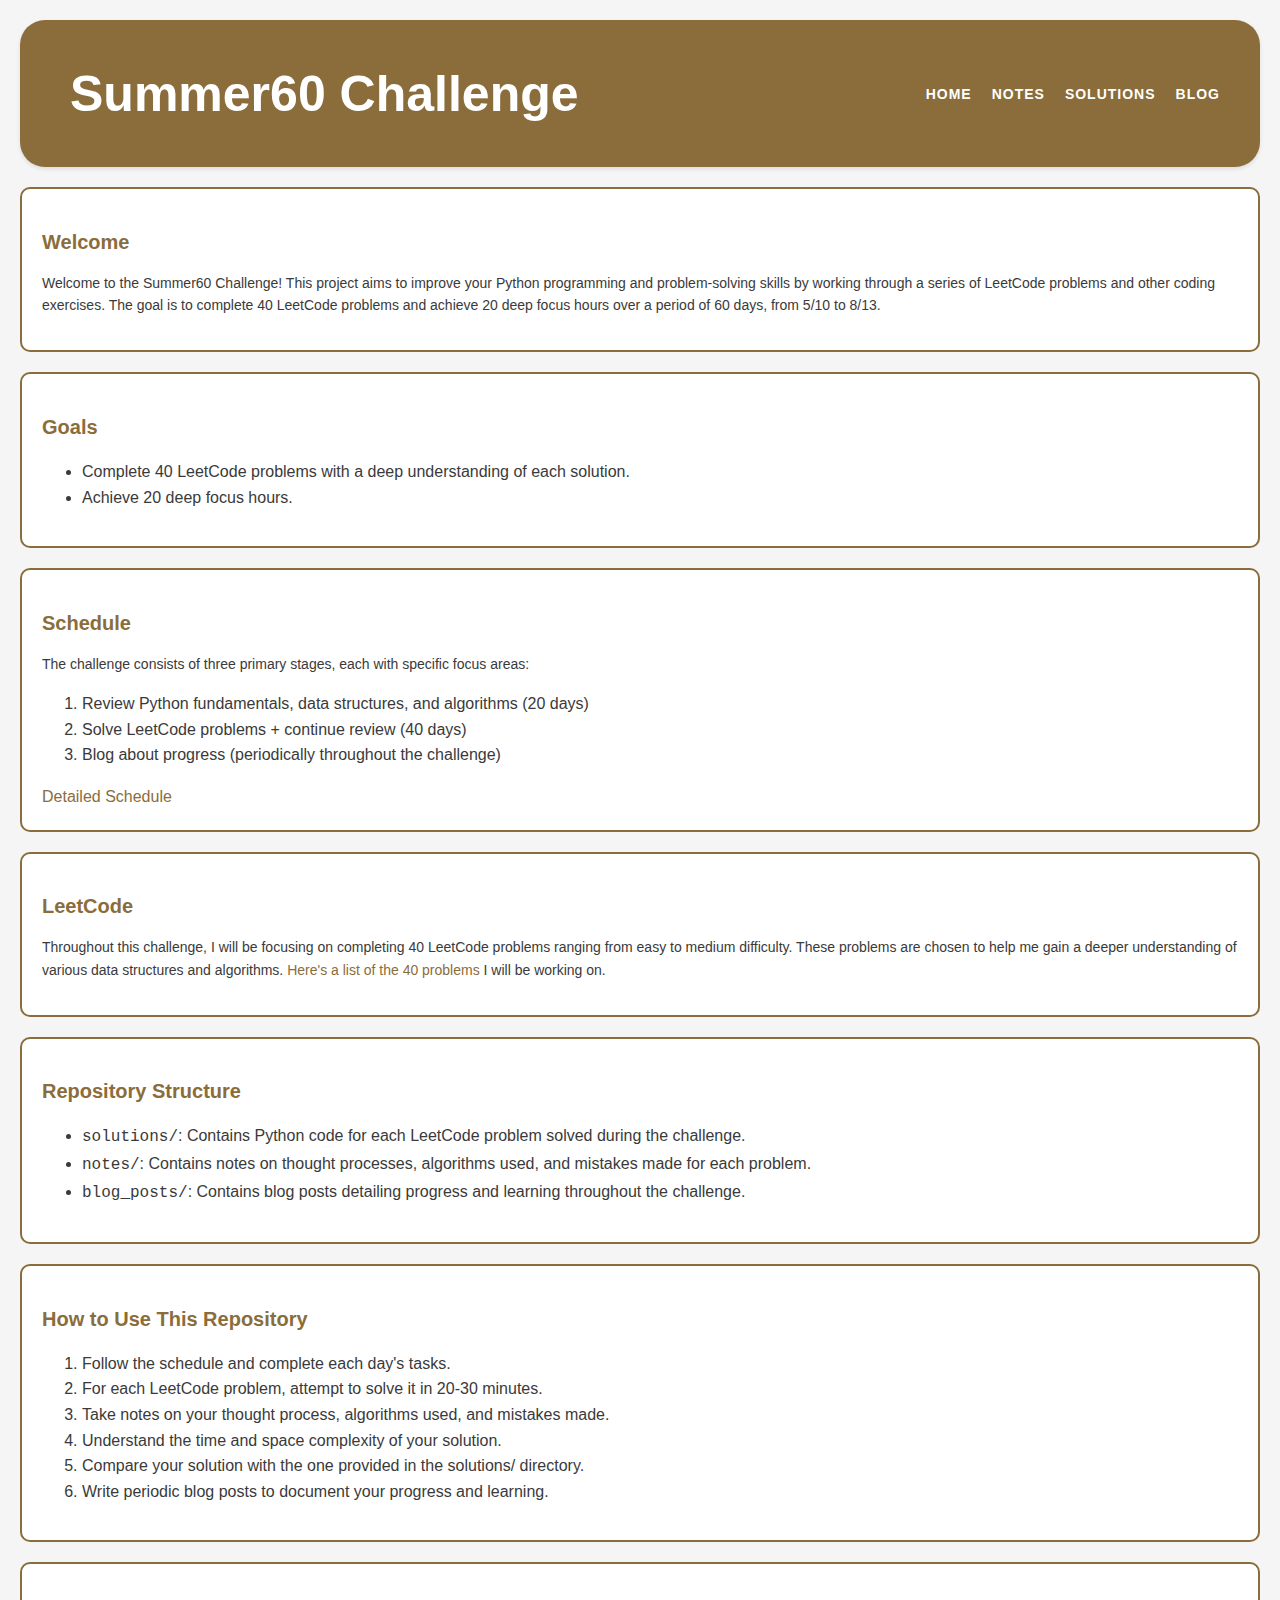
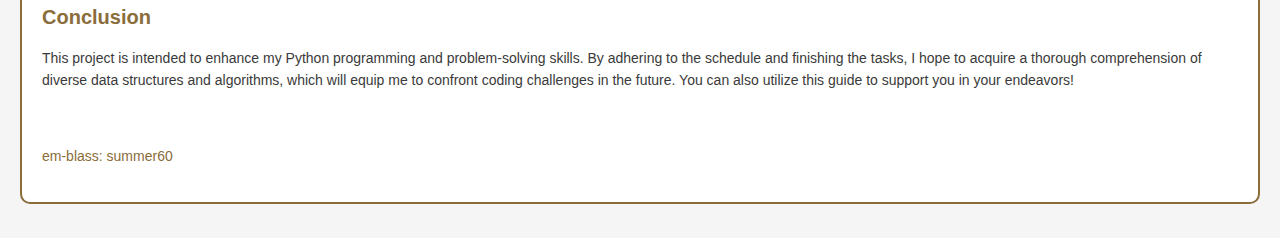
<file: index.html>
<!DOCTYPE html>
<html lang="en">
<head>
    <meta charset="UTF-8">
    <meta name="viewport" content="width=device-width, initial-scale=1.0">
    <title>Summer60 Challenge</title>
    <link rel="stylesheet" href="assets/main.css">
    <link rel="icon" type="image/png" sizes="16x16" href="assets/logo.png">
</head>

<body>
    <header>
        <h1>Summer60 Challenge</h1>
        <nav>
            <ul>
                <li><a href="index.html">Home</a></li>
                <li><a href="notes.html">Notes</a></li>
                <li><a href="solutions.html">Solutions</a></li>
                <li><a href="blog_posts.html">Blog</a></li>
            </ul>
        </nav>
    </header>
    <div class="container">
        <section id="welcome">
            <h2>Welcome</h2>
            <p>Welcome to the Summer60 Challenge! This project aims to improve your Python programming and problem-solving skills by working through a series of LeetCode problems and other coding exercises. The goal is to complete 40 LeetCode problems and achieve 20 deep focus hours over a period of 60 days, from 5/10 to 8/13.</p>
        </section>

        <section id="goals">
            <h2>Goals</h2>
            <ul>
                <li>Complete 40 LeetCode problems with a deep understanding of each solution.</li>
                <li>Achieve 20 deep focus hours.</li>
            </ul>
        </section>

        <section id="schedule">
           <h2>Schedule</h2>
           <p>The challenge consists of three primary stages, each with specific focus areas:</p>
           <ol>
              <li>Review Python fundamentals, data structures, and algorithms (20 days)</li>
              <li>Solve LeetCode problems + continue review (40 days)</li>
              <li>Blog about progress (periodically throughout the challenge)</li>
           </ol>
            <a href="https://github.com/em-blass/summer60#schedule">Detailed Schedule</a>
        </section>

        <section id="leetcode">
           <h2>LeetCode</h2>
           <p>Throughout this challenge, I will be focusing on completing 40 LeetCode problems ranging from easy to medium difficulty. These problems are chosen to help me gain a deeper understanding of various data structures and algorithms. <a href="https://github.com/em-blass/summer60#leetcode-ordered">Here's a list of the 40 problems</a> I will be working on.</p>
        </section>
        
        <section id="repository-structure">
            <h2>Repository Structure</h2>
            <ul>
                <li><code>solutions/</code>: Contains Python code for each LeetCode problem solved during the challenge.</li>
                <li><code>notes/</code>: Contains notes on thought processes, algorithms used, and mistakes made for each problem.</li>
                <li><code>blog_posts/</code>: Contains blog posts detailing progress and learning throughout the challenge.</li>
            </ul>
        </section>

        <section id="how-to-use">
            <h2>How to Use This Repository</h2>
            <ol>
                <li>Follow the schedule and complete each day's tasks.</li>
                <li>For each LeetCode problem, attempt to solve it in 20-30 minutes.</li>
                <li>Take notes on your thought process, algorithms used, and mistakes made.</li>
                <li>Understand the time and space complexity of your solution.</li>
                <li>Compare your solution with the one provided in the solutions/ directory.</li>
                <li>Write periodic blog posts to document your progress and learning.</li>
            </ol>
        </section>

        <section id="conclusion">
            <h2>Conclusion</h2>
            <p>This project is intended to enhance my Python programming and problem-solving skills. By adhering to the schedule and finishing the tasks, I hope to acquire a thorough comprehension of diverse data structures and algorithms, which will equip me to confront coding challenges in the future. You can also utilize this guide to support you in your endeavors!</p>
          <br>
          <p>
            <a href="https://github.com/em-blass">em-blass:</a>
            <a href="https://github.com/em-blass/summer60">summer60</a>
          </p>
        </section>
    </div>
</body>
</html>
</file>
<file: assets/main.css>
/* Global styles */

html {
    box-sizing: border-box;
    font-size: 62.5%;
}

*, *::before, *::after {
    box-sizing: inherit;
}

body {
    font-family: 'Inter', sans-serif;
    font-size: 1.6rem;
    font-weight: 400;
    line-height: 1.6;
    color: #3a3a3a;
    margin: 0;
    padding: 2rem;
    background-color: #f5f5f5;
}

a {
    color: #8a6d3b;
    text-decoration: none;
    transition: all 0.2s ease-in-out;
}

a:hover,
a:focus {
    color: #5a3d1c;
}

.container section {
    border: 2px solid #8a6d3b;
    border-radius: 10px;
    background-color: #fff;
    padding: 2rem;
    margin-bottom: 2rem;
}

.container section h2 {
    font-size: 2rem;
    margin-bottom: 0.5rem;
    color: #8a6d3b;
}

.container section p {
    font-size: 1.4rem;
}

.container section button {
    background-color: #8a6d3b;
    color: #fff;
    font-size: 1.4rem;
    padding: 1rem 2rem;
    border: none;
    border-radius: 5px;
    cursor: pointer;
    transition: background-color 0.2s ease-in-out;
}

.container section button:hover {
    background-color: #5a3d1c;
}

/* Header */

header {
    background-color: #8a6d3b;
    box-shadow: 0 2px 4px rgba(0, 0, 0, 0.1);
    display: flex;
    justify-content: space-between;
    align-items: center;
    border-radius: 25px 25px 25px 25px;
    margin-bottom: 2rem;
}

header h1 {
    font-size: 5rem;
    font-weight: 700;
    color: #fff;
    margin-left: 5rem;
}

header nav {
    flex-basis: 30%;
    display: flex;
    justify-content: flex-end;
    margin-right: 4rem;
}

header nav ul {
    list-style: none;
    margin: 0;
    padding: 0;
    display: flex;
}

header nav ul li {
    margin: 0 1rem;
}

header nav ul li:last-child {
    margin-right: 0;
}

header nav ul li a {
    font-size: 1.4rem;
    font-weight: 600;
    color: #fff;
    text-transform: uppercase;
    letter-spacing: 1px;
    transition: all 0.2s ease-in-out;
}

header nav ul li a:hover,
header nav ul li a:focus {
    color: #d1d1d1;
}

/* Responsive styles for smaller screens */

@media screen and (max-width: 1200px) {
  header h1 {
    font-size: 4.5rem;
    margin-left: 4rem;
  }

  header nav {
    margin-right: 3rem;
  }

  header nav ul li a {
    font-size: 1.3rem;
  }
}

@media screen and (max-width: 1024px) {
  header h1 {
    font-size: 4rem;
    margin-left: 3rem;
  }

  header nav {
    margin-right: 2rem;
  }

  header nav ul li a {
    font-size: 1.2rem;
  }
}

@media screen and (max-width: 767px) {
  header {
    flex-direction: column;
    padding: 2rem 0;
  }

  header h1 {
    font-size: 3.5rem;
    justify-content: center;
    margin-bottom: 1rem;
    margin-left: 0;
  }

  header nav {
    flex-basis: 100%;
    justify-content: center;
    margin-left: 0rem;
  }

  header nav ul {
    flex-direction: row;
  }

  header nav ul li {
    margin: 0 0.5rem;
  }

  header nav ul li a {
    font-size: 1.2rem;
  }

  .container section h2 {
    font-size: 1.8rem;
  }

  .container section p {
    font-size: 1.2rem;
  }

  .container section button {
    font-size: 1.2rem;
    padding: 0.8rem 1.6rem;
  }
}

@media screen and (max-width: 480px) {
  body {
    padding: 1rem;
  }

  header h1 {
    font-size: 3rem;
    margin-left: 0rem;
  }

  header nav ul li a {
    font-size: 1.25rem;
    margin-left: 1.5rem;
  }

  .container section {
    padding: 1.5rem;
  }

  .container section h2 {
    font-size: 1.6rem;
    margin-bottom: 0.5rem;
  }

  .container section p {
    font-size: 1.1rem;
  }

  .container section button {
    font-size: 1.1rem;
    padding: 0.7rem 1.4rem;
  }
}

@media screen and (max-width: 425px) {
  header h1 {
    font-size: 2.6rem;
    margin-left: 1rem;
  }

  header nav ul li a {
    font-size: 1rem;
    margin-left: 2rem;
  }

  .container section {
    padding: 1rem;
  }

  .container section h2 {
    font-size: 1.4rem;
    margin-bottom: 0.5rem;
  }

  .container section p {
    font-size: 1rem;
  }

  .container section button {
    font-size: 1rem;
    padding: 0.6rem 1.2rem;
  }
}

@media screen and (max-width: 375px) {
  header h1 {
    font-size: 2.2rem;
    margin-left: 0.5rem;
  }

  header nav ul li a {
    font-size: 0.8rem;
  }

  .container section h2 {
    font-size: 1.2rem;
    margin-bottom: 0.5rem;
  }

  .container section p {
    font-size: 0.9rem;
  }

  .container section button {
    font-size: 0.9rem;
    padding: 0.5rem 1rem;
  }
}
</file>
